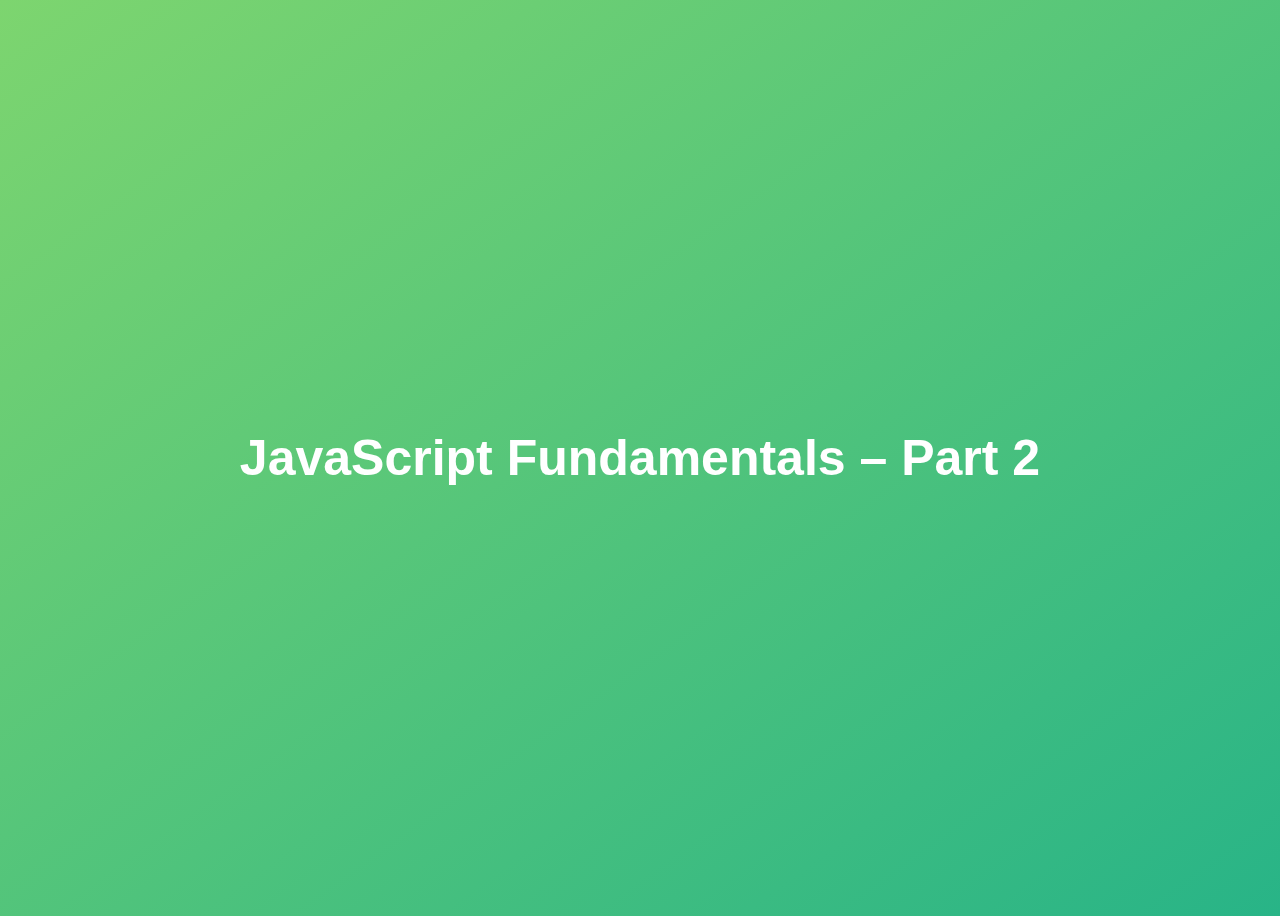
<file: index.html>
<!DOCTYPE html>
<html lang="en">
  <head>
    <meta charset="UTF-8" />
    <meta name="viewport" content="width=device-width, initial-scale=1.0" />
    <meta http-equiv="X-UA-Compatible" content="ie=edge" />
    <title>JavaScript Fundamentals – Part 2</title>
    <style>
      body {
        height: 100vh;
        display: flex;
        align-items: center;
        background: linear-gradient(to top left, #28b487, #7dd56f);
      }
      h1 {
        font-family: sans-serif;
        font-size: 50px;
        line-height: 1.3;
        width: 100%;
        padding: 30px;
        text-align: center;
        color: white;
      }
    </style>
  </head>
  <body>
    <h1>JavaScript Fundamentals – Part 2</h1>
    <script src="script.js"></script>
    <script src="assignments.js"></script>
    <script src="coding_challenges.js"></script>
  </body>
</html>
</file>
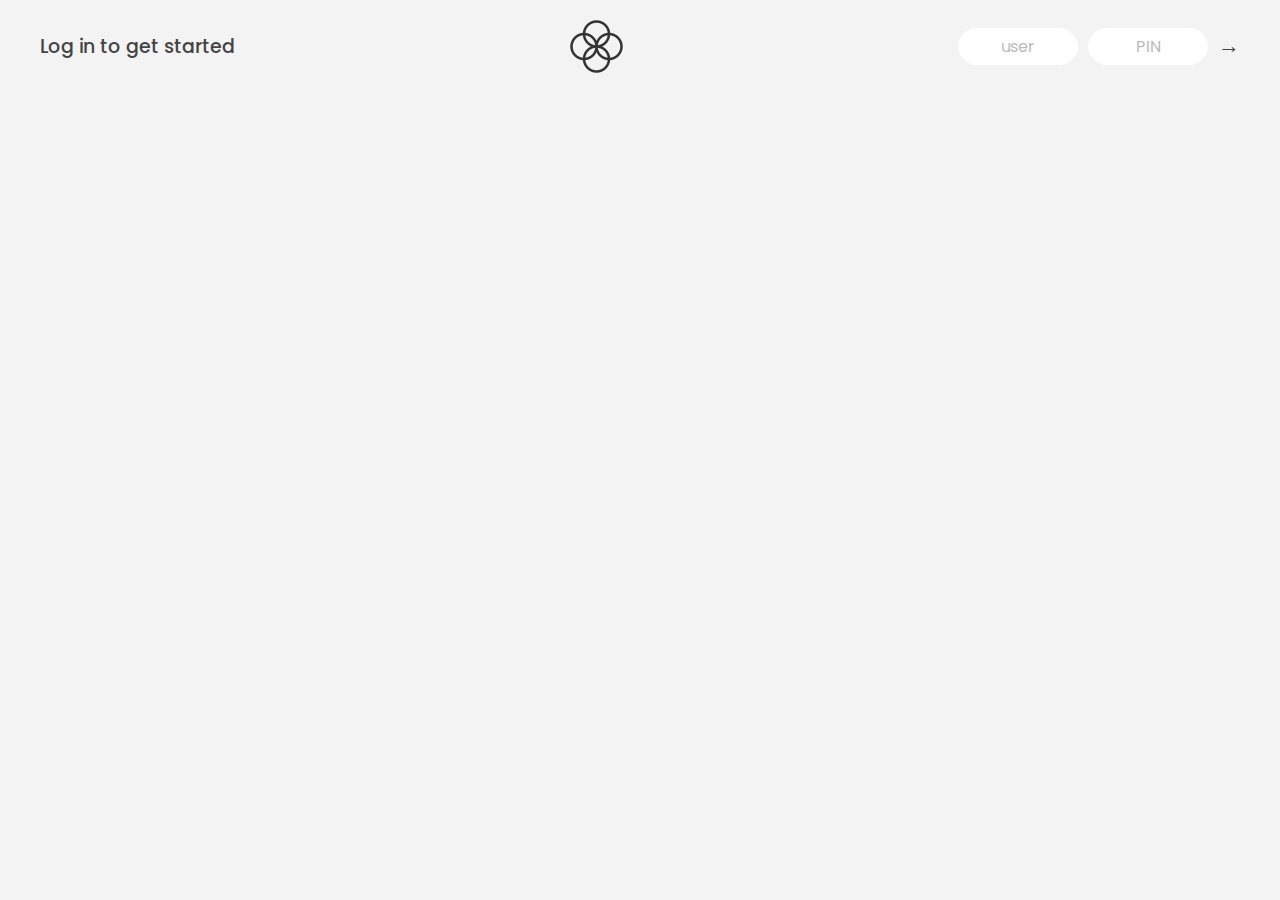
<file: Bankist/index.html>
<!DOCTYPE html>
<html lang="en">
  <head>
    <meta charset="UTF-8" />
    <meta name="viewport" content="width=device-width, initial-scale=1.0" />
    <meta http-equiv="X-UA-Compatible" content="ie=edge" />
    <link rel="shortcut icon" type="image/png" href="/icon.png" />

    <link
      href="https://fonts.googleapis.com/css?family=Poppins:400,500,600&display=swap"
      rel="stylesheet"
    />

    <link rel="stylesheet" href="style.css" />
    <title>Bankist</title>
  </head>
  <body>
    <!-- TOP NAVIGATION -->
    <nav>
      <p class="welcome">Log in to get started</p>
      <img src="logo.png" alt="Logo" class="logo" />
      <form class="login">
        <input
          type="text"
          placeholder="user"
          class="login__input login__input--user"
        />
        <!-- In practice, use type="password" -->
        <input
          type="text"
          placeholder="PIN"
          maxlength="4"
          class="login__input login__input--pin"
        />
        <button class="login__btn">&rarr;</button>
      </form>
    </nav>

    <main class="app">
      <!-- BALANCE -->
      <div class="balance">
        <div>
          <p class="balance__label">Current balance</p>
          <p class="balance__date">
            As of <span class="date">05/03/2037</span>
          </p>
        </div>
        <p class="balance__value">0000€</p>
      </div>

      <!-- MOVEMENTS -->
      <div class="movements">
        <div class="movements__row">
          <div class="movements__type movements__type--deposit">2 deposit</div>
          <div class="movements__date">3 days ago</div>
          <div class="movements__value">4 000€</div>
        </div>
        <div class="movements__row">
          <div class="movements__type movements__type--withdrawal">
            1 withdrawal
          </div>
          <div class="movements__date">24/01/2037</div>
          <div class="movements__value">-378€</div>
        </div>
      </div>

      <!-- SUMMARY -->
      <div class="summary">
        <p class="summary__label">In</p>
        <p class="summary__value summary__value--in">0000€</p>
        <p class="summary__label">Out</p>
        <p class="summary__value summary__value--out">0000€</p>
        <p class="summary__label">Interest</p>
        <p class="summary__value summary__value--interest">0000€</p>
        <button class="btn--sort">&downarrow; SORT</button>
      </div>

      <!-- OPERATION: TRANSFERS -->
      <div class="operation operation--transfer">
        <h2>Transfer money</h2>
        <form class="form form--transfer">
          <input type="text" class="form__input form__input--to" />
          <input type="number" class="form__input form__input--amount" />
          <button class="form__btn form__btn--transfer">&rarr;</button>
          <label class="form__label">Transfer to</label>
          <label class="form__label">Amount</label>
        </form>
      </div>

      <!-- OPERATION: LOAN -->
      <div class="operation operation--loan">
        <h2>Request loan</h2>
        <form class="form form--loan">
          <input type="number" class="form__input form__input--loan-amount" />
          <button class="form__btn form__btn--loan">&rarr;</button>
          <label class="form__label form__label--loan">Amount</label>
        </form>
      </div>

      <!-- OPERATION: CLOSE -->
      <div class="operation operation--close">
        <h2>Close account</h2>
        <form class="form form--close">
          <input type="text" class="form__input form__input--user" />
          <input
            type="password"
            maxlength="6"
            class="form__input form__input--pin"
          />
          <button class="form__btn form__btn--close">&rarr;</button>
          <label class="form__label">Confirm user</label>
          <label class="form__label">Confirm PIN</label>
        </form>
      </div>

      <!-- LOGOUT TIMER -->
      <p class="logout-timer">
        You will be logged out in <span class="timer">05:00</span>
      </p>
    </main>

    <!-- <footer>
      &copy; by Jonas Schmedtmann. Don't claim as your own :)
    </footer> -->

    <script src="script.js"></script>
  </body>
</html>
</file>
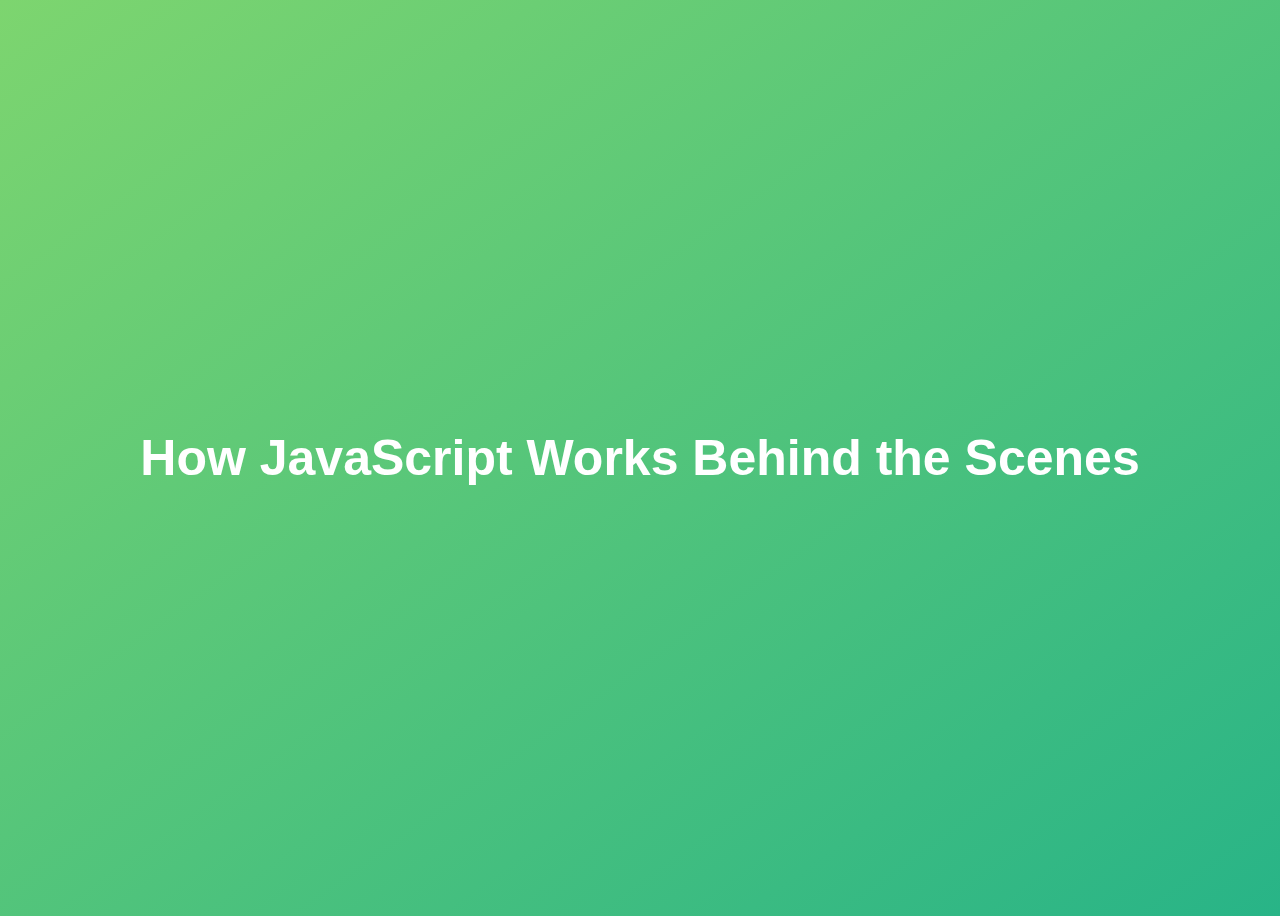
<file: Behind The Scenes/index.html>
<!DOCTYPE html>
<html lang="en">
  <head>
    <meta charset="UTF-8" />
    <meta name="viewport" content="width=device-width, initial-scale=1.0" />
    <meta http-equiv="X-UA-Compatible" content="ie=edge" />
    <title>How JavaScript Works Behind the Scenes</title>
    <style>
      body {
        height: 100vh;
        display: flex;
        align-items: center;
        background: linear-gradient(to top left, #28b487, #7dd56f);
      }
      h1 {
        font-family: sans-serif;
        font-size: 50px;
        line-height: 1.3;
        width: 100%;
        padding: 30px;
        text-align: center;
        color: white;
      }
    </style>
  </head>
  <body>
    <h1>How JavaScript Works Behind the Scenes</h1>
    <script src="script.js"></script>
  </body>
</html>
</file>
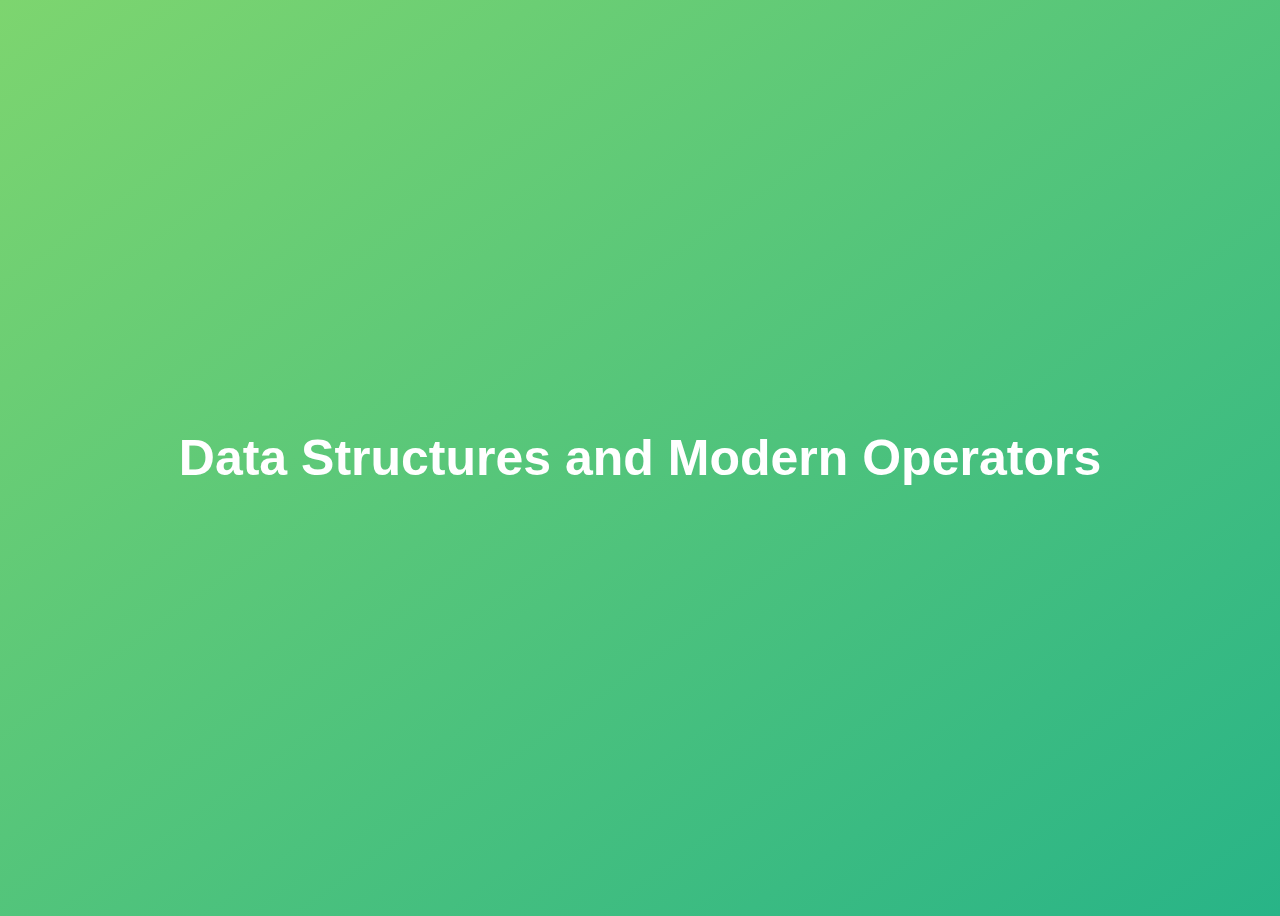
<file: Data Structures/index.html>
<!DOCTYPE html>
<html lang="en">
  <head>
    <meta charset="UTF-8" />
    <meta name="viewport" content="width=device-width, initial-scale=1.0" />
    <meta http-equiv="X-UA-Compatible" content="ie=edge" />
    <title>Data Structures and Modern Operators</title>
    <style>
      body {
        height: 100vh;
        display: flex;
        align-items: center;
        background: linear-gradient(to top left, #28b487, #7dd56f);
      }
      h1 {
        font-family: sans-serif;
        font-size: 50px;
        line-height: 1.3;
        width: 100%;
        padding: 30px;
        text-align: center;
        color: white;
      }
      button {
        width: 50px;
        height: 20px;
        margin: 10px;
      }
      textarea {
        width: 300px;
        height: 100px;
      }
    </style>
  </head>
  <body>
    <h1>Data Structures and Modern Operators</h1>
    <script src="script.js"></script>
  </body>
</html>
</file>
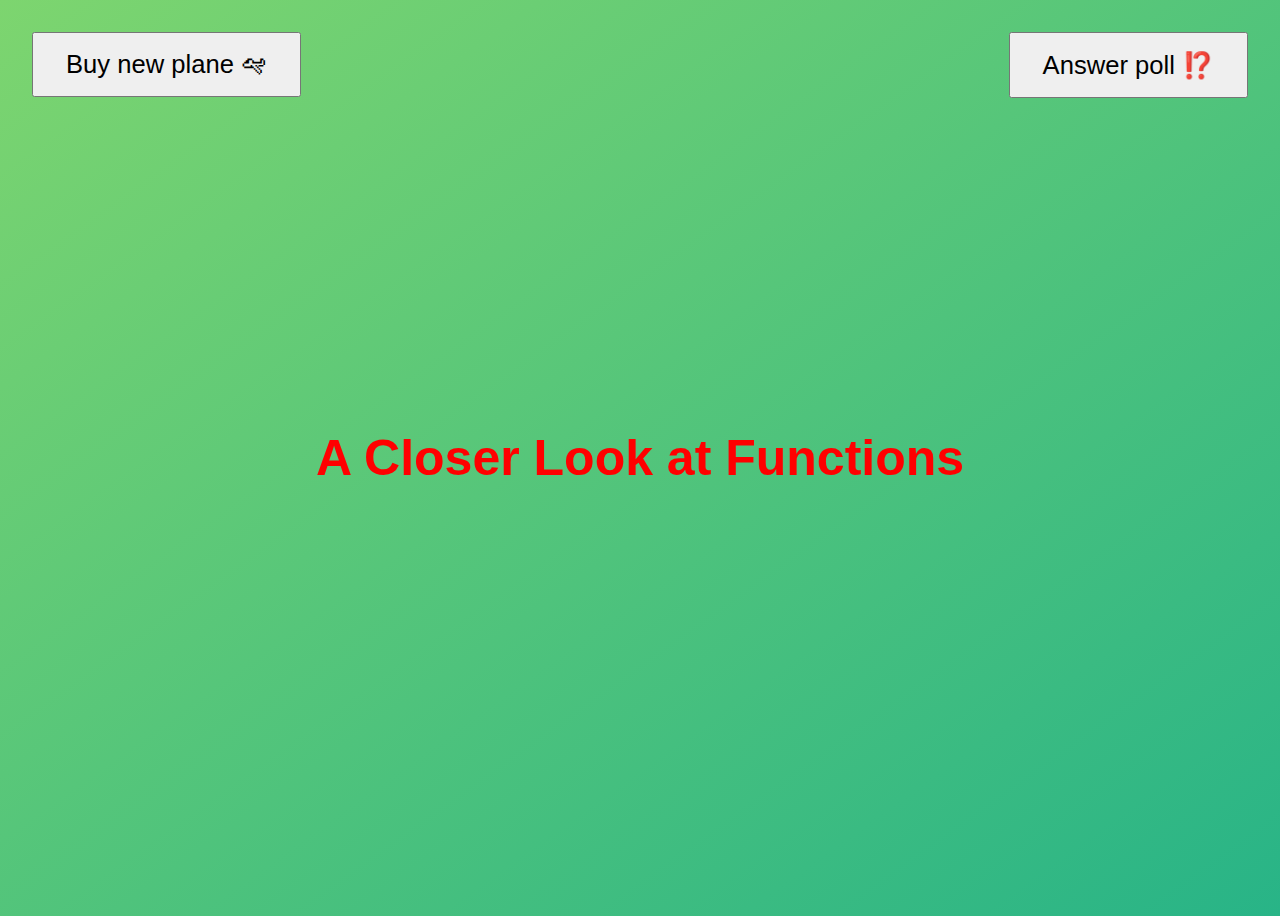
<file: Functions/index.html>
<!DOCTYPE html>
<html lang="en">
  <head>
    <meta charset="UTF-8" />
    <meta name="viewport" content="width=device-width, initial-scale=1.0" />
    <meta http-equiv="X-UA-Compatible" content="ie=edge" />
    <title>A Closer Look at Functions</title>
    <style>
      body {
        height: 100vh;
        display: flex;
        align-items: center;
        background: linear-gradient(to top left, #28b487, #7dd56f);
      }
      h1 {
        font-family: sans-serif;
        font-size: 50px;
        line-height: 1.3;
        width: 100%;
        padding: 30px;
        text-align: center;
        color: white;
      }
      .buy,
      .poll {
        font-size: 1.6rem;
        padding: 1rem 2rem;
        position: absolute;
        top: 2rem;
      }
      .buy {
        left: 2rem;
      }
      .poll {
        right: 2rem;
      }
    </style>
  </head>
  <body>
    <h1>A Closer Look at Functions</h1>
    <button class="buy">Buy new plane 🛩</button>
    <button class="poll">Answer poll ⁉️</button>
    <script src="script.js"></script>
  </body>
</html>
</file>
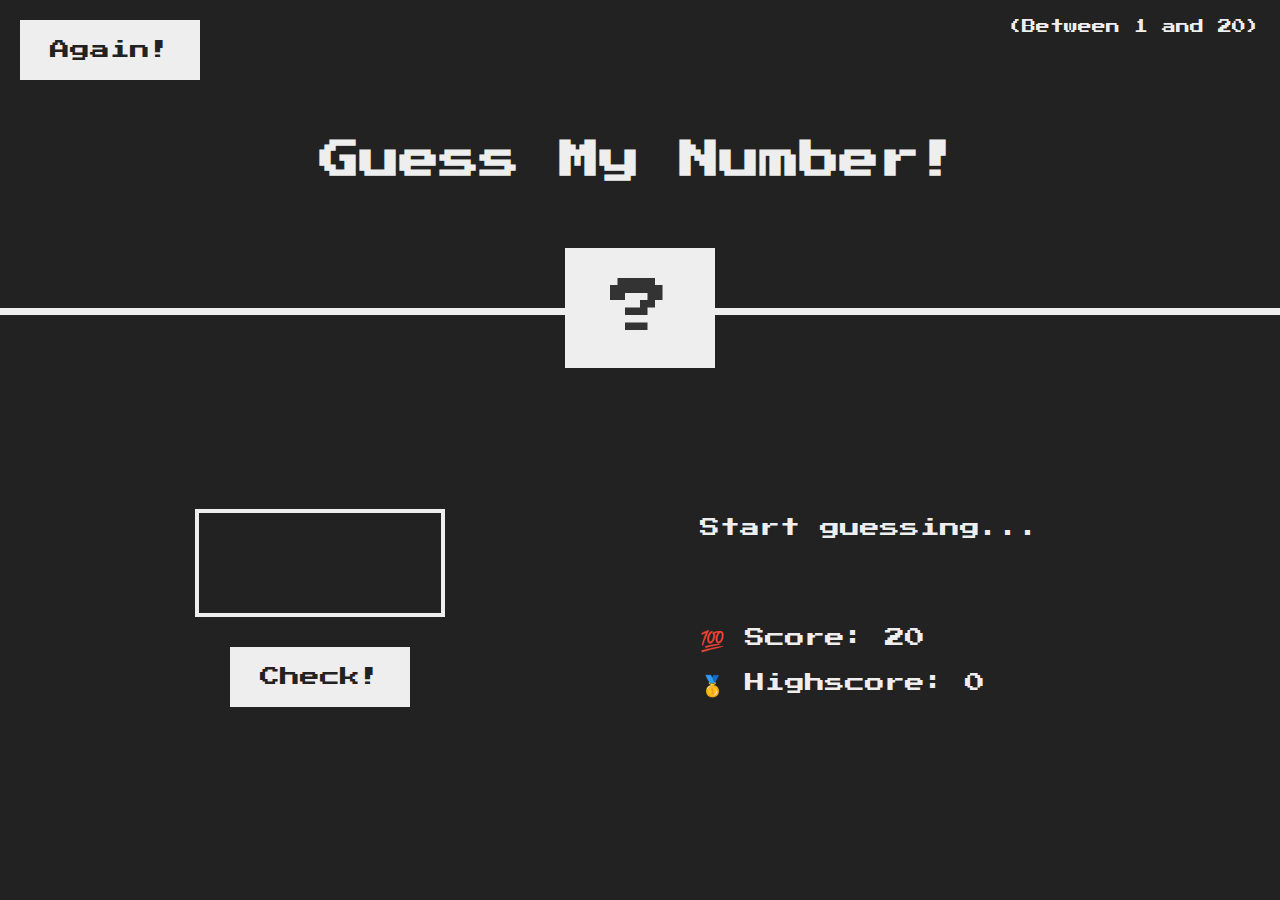
<file: Guess_My_Number/index.html>
<!DOCTYPE html>
<html lang="en">
  <head>
    <meta charset="UTF-8" />
    <meta name="viewport" content="width=device-width, initial-scale=1.0" />
    <meta http-equiv="X-UA-Compatible" content="ie=edge" />
    <link rel="stylesheet" href="style.css" />
    <title>Guess My Number!</title>
  </head>
  <body>
    <header>
      <h1>Guess My Number!</h1>
      <p class="between">(Between 1 and 20)</p>
      <button class="btn again">Again!</button>
      <div class="number">?</div>
    </header>
    <main>
      <section class="left">
        <input type="number" class="guess" />
        <button class="btn check">Check!</button>
      </section>
      <section class="right">
        <p class="message">Start guessing...</p>
        <p class="label-score">💯 Score: <span class="score">20</span></p>
        <p class="label-highscore">
          🥇 Highscore: <span class="highscore">0</span>
        </p>
      </section>
    </main>
    <script src="script.js"></script>
  </body>
</html>
</file>
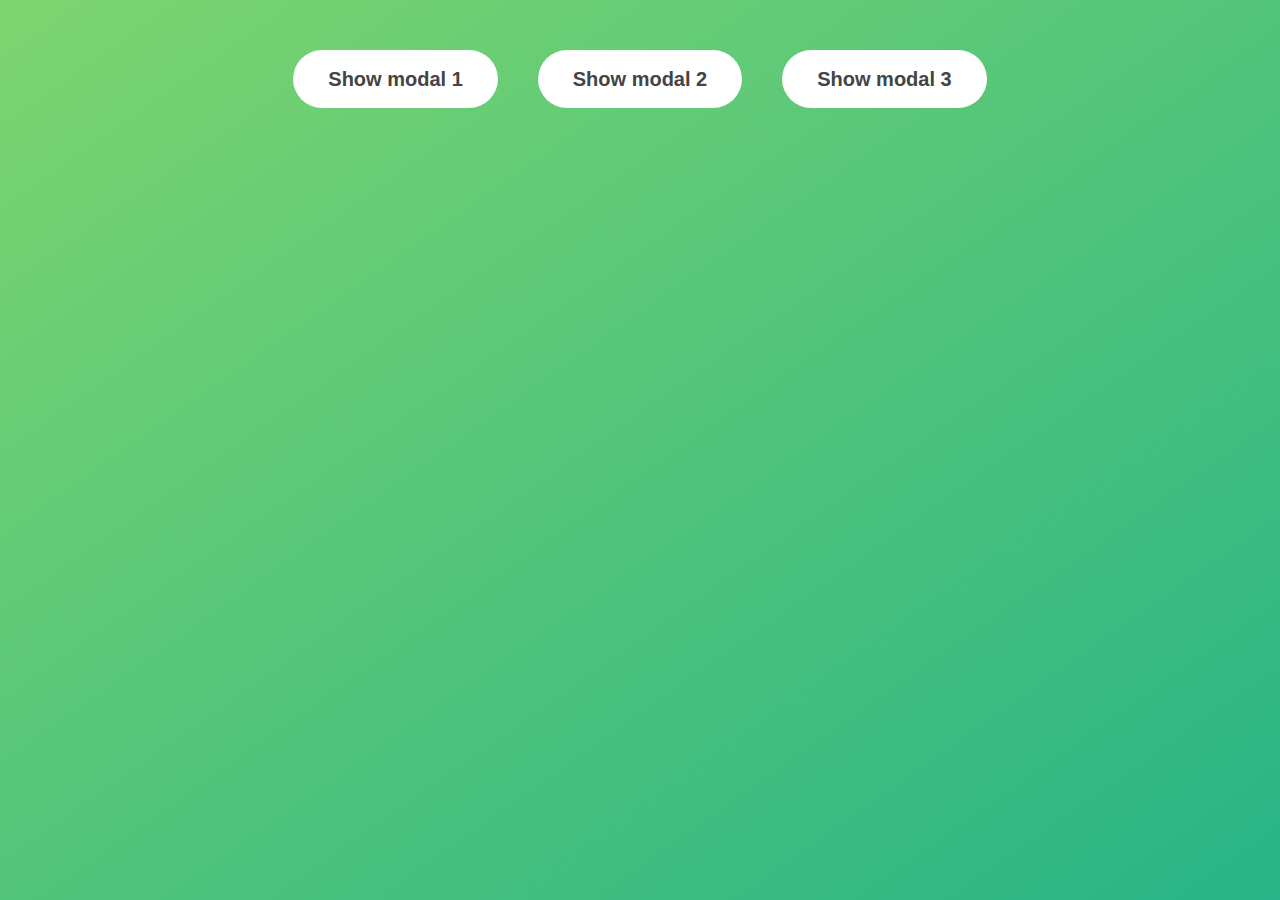
<file: Modal Window/index.html>
<!DOCTYPE html>
<html lang="en">
  <head>
    <meta charset="UTF-8" />
    <meta name="viewport" content="width=device-width, initial-scale=1.0" />
    <meta http-equiv="X-UA-Compatible" content="ie=edge" />
    <link rel="stylesheet" href="style.css" />
    <title>Modal window</title>
  </head>
  <body>
    <button class="show-modal">Show modal 1</button>
    <button class="show-modal">Show modal 2</button>
    <button class="show-modal">Show modal 3</button>

    <div class="modal hidden">
      <button class="close-modal">&times;</button>
      <h1>I'm a modal window 😍</h1>
      <p>
        Lorem ipsum dolor sit amet, consectetur adipisicing elit, sed do eiusmod
        tempor incididunt ut labore et dolore magna aliqua. Ut enim ad minim
        veniam, quis nostrud exercitation ullamco laboris nisi ut aliquip ex ea
        commodo consequat. Duis aute irure dolor in reprehenderit in voluptate
        velit esse cillum dolore eu fugiat nulla pariatur. Excepteur sint
        occaecat cupidatat non proident, sunt in culpa qui officia deserunt
        mollit anim id est laborum.
      </p>
    </div>
    <div class="overlay hidden"></div>

    <script src="script.js"></script>
  </body>
</html>
</file>
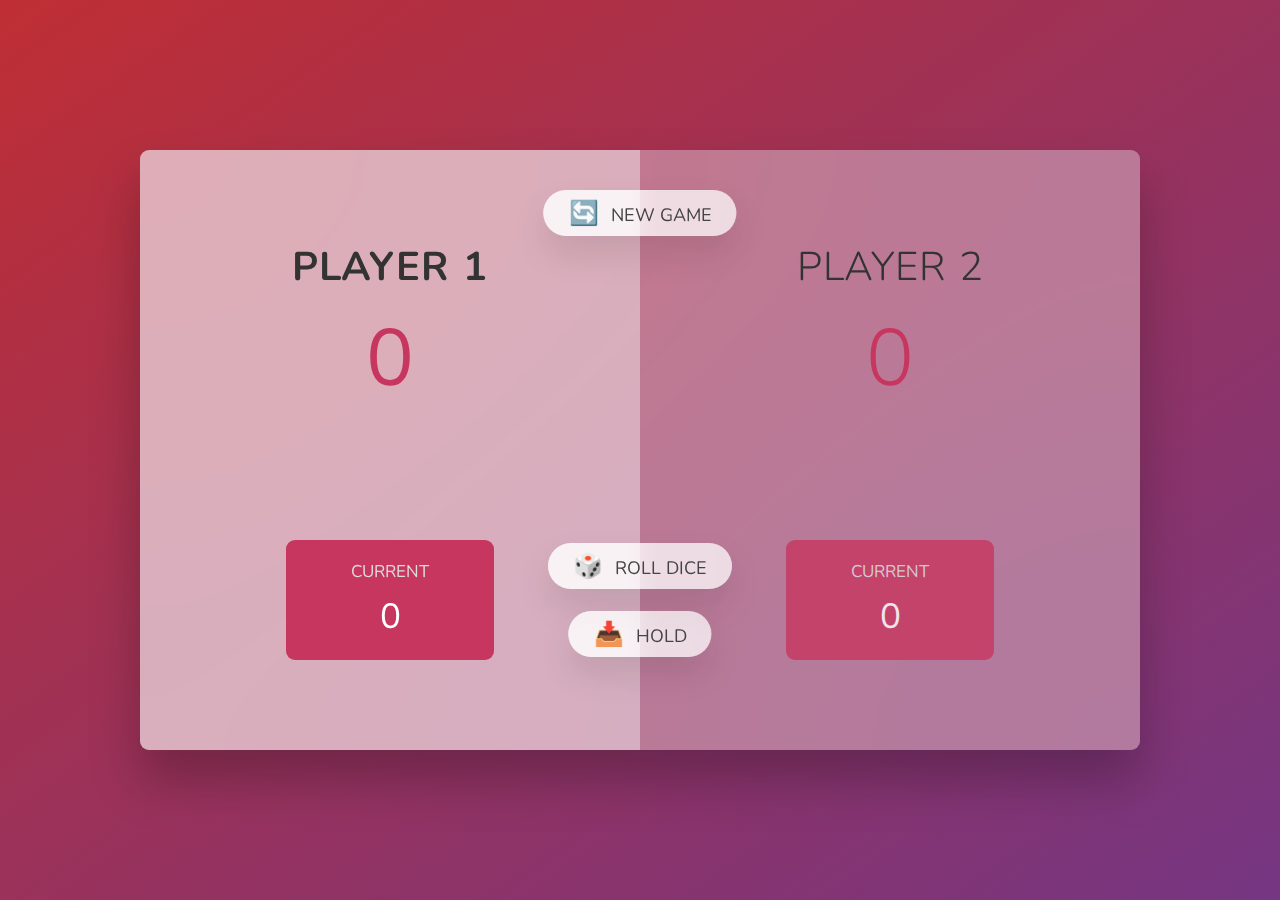
<file: Pig Game/index.html>
<!DOCTYPE html>
<html lang="en">
  <head>
    <meta charset="UTF-8" />
    <meta name="viewport" content="width=device-width, initial-scale=1.0" />
    <meta http-equiv="X-UA-Compatible" content="ie=edge" />
    <link rel="stylesheet" href="styles.css" />
    <title>Pig Game</title>
  </head>
  <body>
    <main>
      <section class="player player--0 player--active">
        <h2 class="name" id="name--0">Player 1</h2>
        <p class="score" id="score--0">43</p>
        <div class="current">
          <p class="current-label">Current</p>
          <p class="current-score" id="current--0">0</p>
        </div>
      </section>
      <section class="player player--1">
        <h2 class="name" id="name--1">Player 2</h2>
        <p class="score" id="score--1">24</p>
        <div class="current">
          <p class="current-label">Current</p>
          <p class="current-score" id="current--1">0</p>
        </div>
      </section>

      <img src="dice-5.png" alt="Playing dice" class="dice" />
      <button class="btn btn--new">🔄 New game</button>
      <button class="btn btn--roll">🎲 Roll dice</button>
      <button class="btn btn--hold">📥 Hold</button>
    </main>
    <script src="script.js"></script>
  </body>
</html>
</file>
<file: Bankist/style.css>
/*
 * Use this CSS to learn some intersting techniques,
 * in case you're wondering how I built the UI.
 * Have fun! 😁
 */

* {
  margin: 0;
  padding: 0;
  box-sizing: inherit;
}

html {
  font-size: 62.5%;
  box-sizing: border-box;
}

body {
  font-family: 'Poppins', sans-serif;
  color: #444;
  background-color: #f3f3f3;
  height: 100vh;
  padding: 2rem;
}

nav {
  display: flex;
  justify-content: space-between;
  align-items: center;
  padding: 0 2rem;
}

.welcome {
  font-size: 1.9rem;
  font-weight: 500;
}

.logo {
  height: 5.25rem;
}

.login {
  display: flex;
}

.login__input {
  border: none;
  padding: 0.5rem 2rem;
  font-size: 1.6rem;
  font-family: inherit;
  text-align: center;
  width: 12rem;
  border-radius: 10rem;
  margin-right: 1rem;
  color: inherit;
  border: 1px solid #fff;
  transition: all 0.3s;
}

.login__input:focus {
  outline: none;
  border: 1px solid #ccc;
}

.login__input::placeholder {
  color: #bbb;
}

.login__btn {
  border: none;
  background: none;
  font-size: 2.2rem;
  color: inherit;
  cursor: pointer;
  transition: all 0.3s;
}

.login__btn:hover,
.login__btn:focus,
.btn--sort:hover,
.btn--sort:focus {
  outline: none;
  color: #777;
}

/* MAIN */
.app {
  position: relative;
  max-width: 100rem;
  margin: 4rem auto;
  display: grid;
  grid-template-columns: 4fr 3fr;
  grid-template-rows: auto repeat(3, 15rem) auto;
  gap: 2rem;

  /* NOTE This creates the fade in/out anumation */
  opacity: 0;
  transition: all 1s;
}

.balance {
  grid-column: 1 / span 2;
  display: flex;
  align-items: flex-end;
  justify-content: space-between;
  margin-bottom: 2rem;
}

.balance__label {
  font-size: 2.2rem;
  font-weight: 500;
  margin-bottom: -0.2rem;
}

.balance__date {
  font-size: 1.4rem;
  color: #888;
}

.balance__value {
  font-size: 4.5rem;
  font-weight: 400;
}

/* MOVEMENTS */
.movements {
  grid-row: 2 / span 3;
  background-color: #fff;
  border-radius: 1rem;
  overflow: scroll;
}

.movements__row {
  padding: 2.25rem 4rem;
  display: flex;
  align-items: center;
  border-bottom: 1px solid #eee;
}

.movements__type {
  font-size: 1.1rem;
  text-transform: uppercase;
  font-weight: 500;
  color: #fff;
  padding: 0.1rem 1rem;
  border-radius: 10rem;
  margin-right: 2rem;
}

.movements__date {
  font-size: 1.1rem;
  text-transform: uppercase;
  font-weight: 500;
  color: #666;
}

.movements__type--deposit {
  background-image: linear-gradient(to top left, #39b385, #9be15d);
}

.movements__type--withdrawal {
  background-image: linear-gradient(to top left, #e52a5a, #ff585f);
}

.movements__value {
  font-size: 1.7rem;
  margin-left: auto;
}

/* SUMMARY */
.summary {
  grid-row: 5 / 6;
  display: flex;
  align-items: baseline;
  padding: 0 0.3rem;
  margin-top: 1rem;
}

.summary__label {
  font-size: 1.2rem;
  font-weight: 500;
  text-transform: uppercase;
  margin-right: 0.8rem;
}

.summary__value {
  font-size: 2.2rem;
  margin-right: 2.5rem;
}

.summary__value--in,
.summary__value--interest {
  color: #66c873;
}

.summary__value--out {
  color: #f5465d;
}

.btn--sort {
  margin-left: auto;
  border: none;
  background: none;
  font-size: 1.3rem;
  font-weight: 500;
  cursor: pointer;
}

/* OPERATIONS */
.operation {
  border-radius: 1rem;
  padding: 3rem 4rem;
  color: #333;
}

.operation--transfer {
  background-image: linear-gradient(to top left, #ffb003, #ffcb03);
}

.operation--loan {
  background-image: linear-gradient(to top left, #39b385, #9be15d);
}

.operation--close {
  background-image: linear-gradient(to top left, #e52a5a, #ff585f);
}

h2 {
  margin-bottom: 1.5rem;
  font-size: 1.7rem;
  font-weight: 600;
  color: #333;
}

.form {
  display: grid;
  grid-template-columns: 2.5fr 2.5fr 1fr;
  grid-template-rows: auto auto;
  gap: 0.4rem 1rem;
}

/* Exceptions for interst */
.form.form--loan {
  grid-template-columns: 2.5fr 1fr 2.5fr;
}
.form__label--loan {
  grid-row: 2;
}
/* End exceptions */

.form__input {
  width: 100%;
  border: none;
  background-color: rgba(255, 255, 255, 0.4);
  font-family: inherit;
  font-size: 1.5rem;
  text-align: center;
  color: #333;
  padding: 0.3rem 1rem;
  border-radius: 0.7rem;
  transition: all 0.3s;
}

.form__input:focus {
  outline: none;
  background-color: rgba(255, 255, 255, 0.6);
}

.form__label {
  font-size: 1.3rem;
  text-align: center;
}

.form__btn {
  border: none;
  border-radius: 0.7rem;
  font-size: 1.8rem;
  background-color: #fff;
  cursor: pointer;
  transition: all 0.3s;
}

.form__btn:focus {
  outline: none;
  background-color: rgba(255, 255, 255, 0.8);
}

.logout-timer {
  padding: 0 0.3rem;
  margin-top: 1.9rem;
  text-align: right;
  font-size: 1.25rem;
}

.timer {
  font-weight: 600;
}
</file>
<file: Guess_My_Number/style.css>
@import url('https://fonts.googleapis.com/css?family=Press+Start+2P&display=swap');

* {
  margin: 0;
  padding: 0;
  box-sizing: inherit;
}

html {
  font-size: 62.5%;
  box-sizing: border-box;
}

body {
  font-family: 'Press Start 2P', sans-serif;
  color: #eee;
  background-color: #222;
  /* background-color: #60b347; */
}

/* LAYOUT */
header {
  position: relative;
  height: 35vh;
  border-bottom: 7px solid #eee;
}

main {
  height: 65vh;
  color: #eee;
  display: flex;
  align-items: center;
  justify-content: space-around;
}

.left {
  width: 52rem;
  display: flex;
  flex-direction: column;
  align-items: center;
}

.right {
  width: 52rem;
  font-size: 2rem;
}

/* ELEMENTS STYLE */
h1 {
  font-size: 4rem;
  text-align: center;
  position: absolute;
  width: 100%;
  top: 52%;
  left: 50%;
  transform: translate(-50%, -50%);
}

.number {
  background: #eee;
  color: #333;
  font-size: 6rem;
  width: 15rem;
  padding: 3rem 0rem;
  text-align: center;
  position: absolute;
  bottom: 0;
  left: 50%;
  transform: translate(-50%, 50%);
}

.between {
  font-size: 1.4rem;
  position: absolute;
  top: 2rem;
  right: 2rem;
}

.again {
  position: absolute;
  top: 2rem;
  left: 2rem;
}

.guess {
  background: none;
  border: 4px solid #eee;
  font-family: inherit;
  color: inherit;
  font-size: 5rem;
  padding: 2.5rem;
  width: 25rem;
  text-align: center;
  display: block;
  margin-bottom: 3rem;
}

.btn {
  border: none;
  background-color: #eee;
  color: #222;
  font-size: 2rem;
  font-family: inherit;
  padding: 2rem 3rem;
  cursor: pointer;
}

.btn:hover {
  background-color: #ccc;
}

.message {
  margin-bottom: 8rem;
  height: 3rem;
}

.label-score {
  margin-bottom: 2rem;
}
</file>
<file: Modal Window/style.css>
* {
  margin: 0;
  padding: 0;
  box-sizing: inherit;
}

html {
  font-size: 62.5%;
  box-sizing: border-box;
}

body {
  font-family: sans-serif;
  color: #333;
  line-height: 1.5;
  height: 100vh;
  position: relative;
  display: flex;
  align-items: flex-start;
  justify-content: center;
  background: linear-gradient(to top left, #28b487, #7dd56f);
}

.show-modal {
  font-size: 2rem;
  font-weight: 600;
  padding: 1.75rem 3.5rem;
  margin: 5rem 2rem;
  border: none;
  background-color: #fff;
  color: #444;
  border-radius: 10rem;
  cursor: pointer;
}

.close-modal {
  position: absolute;
  top: 1.2rem;
  right: 2rem;
  font-size: 5rem;
  color: #333;
  cursor: pointer;
  border: none;
  background: none;
}

h1 {
  font-size: 2.5rem;
  margin-bottom: 2rem;
}

p {
  font-size: 1.8rem;
}

/* -------------------------- */
/* CLASSES TO MAKE MODAL WORK */
.hidden {
  display: none;
}

.modal {
  position: absolute;
  top: 50%;
  left: 50%;
  transform: translate(-50%, -50%);
  width: 70%;

  background-color: white;
  padding: 6rem;
  border-radius: 5px;
  box-shadow: 0 3rem 5rem rgba(0, 0, 0, 0.3);
  z-index: 10;
}

.overlay {
  position: absolute;
  top: 0;
  left: 0;
  width: 100%;
  height: 100%;
  background-color: rgba(0, 0, 0, 0.6);
  backdrop-filter: blur(3px);
  z-index: 5;
}
</file>
<file: Pig Game/styles.css>
@import url('https://fonts.googleapis.com/css2?family=Nunito&display=swap');

* {
  margin: 0;
  padding: 0;
  box-sizing: inherit;
}

html {
  font-size: 62.5%;
  box-sizing: border-box;
}

body {
  font-family: 'Nunito', sans-serif;
  font-weight: 400;
  height: 100vh;
  color: #333;
  background-image: linear-gradient(to top left, #753682 0%, #bf2e34 100%);
  display: flex;
  align-items: center;
  justify-content: center;
}

/* LAYOUT */
main {
  position: relative;
  width: 100rem;
  height: 60rem;
  background-color: rgba(255, 255, 255, 0.35);
  backdrop-filter: blur(200px);
  filter: blur();
  box-shadow: 0 3rem 5rem rgba(0, 0, 0, 0.25);
  border-radius: 9px;
  overflow: hidden;
  display: flex;
}

.player {
  flex: 50%;
  padding: 9rem;
  display: flex;
  flex-direction: column;
  align-items: center;
  transition: all 0.75s;
}

/* ELEMENTS */
.name {
  position: relative;
  font-size: 4rem;
  text-transform: uppercase;
  letter-spacing: 1px;
  word-spacing: 2px;
  font-weight: 300;
  margin-bottom: 1rem;
}

.score {
  font-size: 8rem;
  font-weight: 300;
  color: #c7365f;
  margin-bottom: auto;
}

.player--active {
  background-color: rgba(255, 255, 255, 0.4);
}
.player--active .name {
  font-weight: 700;
}
.player--active .score {
  font-weight: 400;
}

.player--active .current {
  opacity: 1;
}

.current {
  background-color: #c7365f;
  opacity: 0.8;
  border-radius: 9px;
  color: #fff;
  width: 65%;
  padding: 2rem;
  text-align: center;
  transition: all 0.75s;
}

.current-label {
  text-transform: uppercase;
  margin-bottom: 1rem;
  font-size: 1.7rem;
  color: #ddd;
}

.current-score {
  font-size: 3.5rem;
}

/* ABSOLUTE POSITIONED ELEMENTS */
.btn {
  position: absolute;
  left: 50%;
  transform: translateX(-50%);
  color: #444;
  background: none;
  border: none;
  font-family: inherit;
  font-size: 1.8rem;
  text-transform: uppercase;
  cursor: pointer;
  font-weight: 400;
  transition: all 0.2s;

  background-color: white;
  background-color: rgba(255, 255, 255, 0.6);
  backdrop-filter: blur(10px);

  padding: 0.7rem 2.5rem;
  border-radius: 50rem;
  box-shadow: 0 1.75rem 3.5rem rgba(0, 0, 0, 0.1);
}

.btn::first-letter {
  font-size: 2.4rem;
  display: inline-block;
  margin-right: 0.7rem;
}

.btn--new {
  top: 4rem;
}
.btn--roll {
  top: 39.3rem;
}
.btn--hold {
  top: 46.1rem;
}

.btn:active {
  transform: translate(-50%, 3px);
  box-shadow: 0 1rem 2rem rgba(0, 0, 0, 0.15);
}

.btn:focus {
  outline: none;
}

.dice {
  position: absolute;
  left: 50%;
  top: 16.5rem;
  transform: translateX(-50%);
  height: 10rem;
  box-shadow: 0 2rem 5rem rgba(0, 0, 0, 0.2);
}

.player--winner {
  background-color: #2f2f2f;
}

.player--winner .name {
  font-weight: 700;
  color: #c7365f;
}

.hidden {
  display: none;
}
</file>
